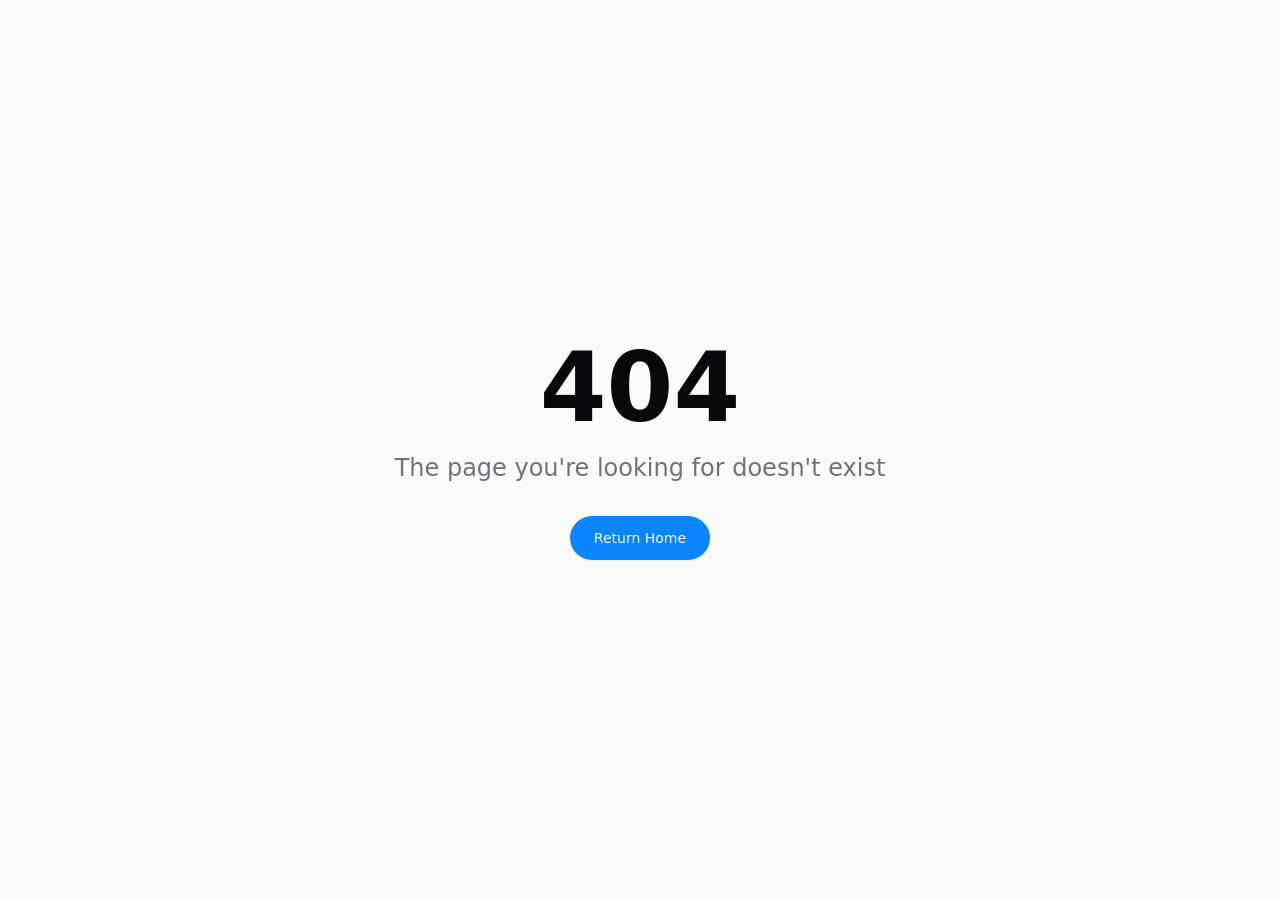
<file: index.html>
<!DOCTYPE html>
<html lang="en">
  <head>
    <meta charset="UTF-8" />
    <meta name="viewport" content="width=device-width, initial-scale=1.0" />
    <title>mesren2 (god)</title>
    <script type="module" crossorigin src="/assets/index-Ce0502Fa.js"></script>
    <link rel="stylesheet" crossorigin href="/assets/index-CXG7jHjb.css">
  </head>

  <body>
    <div id="root"></div>
    <script src="https://cdn.gpteng.co/gptengineer.js" type="module"></script>
  </body>
</html>
</file>
<file: assets/index-CXG7jHjb.css>
*,:before,:after{--tw-border-spacing-x: 0;--tw-border-spacing-y: 0;--tw-translate-x: 0;--tw-translate-y: 0;--tw-rotate: 0;--tw-skew-x: 0;--tw-skew-y: 0;--tw-scale-x: 1;--tw-scale-y: 1;--tw-pan-x: ;--tw-pan-y: ;--tw-pinch-zoom: ;--tw-scroll-snap-strictness: proximity;--tw-gradient-from-position: ;--tw-gradient-via-position: ;--tw-gradient-to-position: ;--tw-ordinal: ;--tw-slashed-zero: ;--tw-numeric-figure: ;--tw-numeric-spacing: ;--tw-numeric-fraction: ;--tw-ring-inset: ;--tw-ring-offset-width: 0px;--tw-ring-offset-color: #fff;--tw-ring-color: rgb(59 130 246 / .5);--tw-ring-offset-shadow: 0 0 #0000;--tw-ring-shadow: 0 0 #0000;--tw-shadow: 0 0 #0000;--tw-shadow-colored: 0 0 #0000;--tw-blur: ;--tw-brightness: ;--tw-contrast: ;--tw-grayscale: ;--tw-hue-rotate: ;--tw-invert: ;--tw-saturate: ;--tw-sepia: ;--tw-drop-shadow: ;--tw-backdrop-blur: ;--tw-backdrop-brightness: ;--tw-backdrop-contrast: ;--tw-backdrop-grayscale: ;--tw-backdrop-hue-rotate: ;--tw-backdrop-invert: ;--tw-backdrop-opacity: ;--tw-backdrop-saturate: ;--tw-backdrop-sepia: ;--tw-contain-size: ;--tw-contain-layout: ;--tw-contain-paint: ;--tw-contain-style: }::backdrop{--tw-border-spacing-x: 0;--tw-border-spacing-y: 0;--tw-translate-x: 0;--tw-translate-y: 0;--tw-rotate: 0;--tw-skew-x: 0;--tw-skew-y: 0;--tw-scale-x: 1;--tw-scale-y: 1;--tw-pan-x: ;--tw-pan-y: ;--tw-pinch-zoom: ;--tw-scroll-snap-strictness: proximity;--tw-gradient-from-position: ;--tw-gradient-via-position: ;--tw-gradient-to-position: ;--tw-ordinal: ;--tw-slashed-zero: ;--tw-numeric-figure: ;--tw-numeric-spacing: ;--tw-numeric-fraction: ;--tw-ring-inset: ;--tw-ring-offset-width: 0px;--tw-ring-offset-color: #fff;--tw-ring-color: rgb(59 130 246 / .5);--tw-ring-offset-shadow: 0 0 #0000;--tw-ring-shadow: 0 0 #0000;--tw-shadow: 0 0 #0000;--tw-shadow-colored: 0 0 #0000;--tw-blur: ;--tw-brightness: ;--tw-contrast: ;--tw-grayscale: ;--tw-hue-rotate: ;--tw-invert: ;--tw-saturate: ;--tw-sepia: ;--tw-drop-shadow: ;--tw-backdrop-blur: ;--tw-backdrop-brightness: ;--tw-backdrop-contrast: ;--tw-backdrop-grayscale: ;--tw-backdrop-hue-rotate: ;--tw-backdrop-invert: ;--tw-backdrop-opacity: ;--tw-backdrop-saturate: ;--tw-backdrop-sepia: ;--tw-contain-size: ;--tw-contain-layout: ;--tw-contain-paint: ;--tw-contain-style: }*,:before,:after{box-sizing:border-box;border-width:0;border-style:solid;border-color:#e5e7eb}:before,:after{--tw-content: ""}html,:host{line-height:1.5;-webkit-text-size-adjust:100%;-moz-tab-size:4;-o-tab-size:4;tab-size:4;font-family:SF Pro Display,system-ui,sans-serif;font-feature-settings:normal;font-variation-settings:normal;-webkit-tap-highlight-color:transparent}body{margin:0;line-height:inherit}hr{height:0;color:inherit;border-top-width:1px}abbr:where([title]){-webkit-text-decoration:underline dotted;text-decoration:underline dotted}h1,h2,h3,h4,h5,h6{font-size:inherit;font-weight:inherit}a{color:inherit;text-decoration:inherit}b,strong{font-weight:bolder}code,kbd,samp,pre{font-family:SF Mono,monospace;font-feature-settings:normal;font-variation-settings:normal;font-size:1em}small{font-size:80%}sub,sup{font-size:75%;line-height:0;position:relative;vertical-align:baseline}sub{bottom:-.25em}sup{top:-.5em}table{text-indent:0;border-color:inherit;border-collapse:collapse}button,input,optgroup,select,textarea{font-family:inherit;font-feature-settings:inherit;font-variation-settings:inherit;font-size:100%;font-weight:inherit;line-height:inherit;letter-spacing:inherit;color:inherit;margin:0;padding:0}button,select{text-transform:none}button,input:where([type=button]),input:where([type=reset]),input:where([type=submit]){-webkit-appearance:button;background-color:transparent;background-image:none}:-moz-focusring{outline:auto}:-moz-ui-invalid{box-shadow:none}progress{vertical-align:baseline}::-webkit-inner-spin-button,::-webkit-outer-spin-button{height:auto}[type=search]{-webkit-appearance:textfield;outline-offset:-2px}::-webkit-search-decoration{-webkit-appearance:none}::-webkit-file-upload-button{-webkit-appearance:button;font:inherit}summary{display:list-item}blockquote,dl,dd,h1,h2,h3,h4,h5,h6,hr,figure,p,pre{margin:0}fieldset{margin:0;padding:0}legend{padding:0}ol,ul,menu{list-style:none;margin:0;padding:0}dialog{padding:0}textarea{resize:vertical}input::-moz-placeholder,textarea::-moz-placeholder{opacity:1;color:#9ca3af}input::placeholder,textarea::placeholder{opacity:1;color:#9ca3af}button,[role=button]{cursor:pointer}:disabled{cursor:default}img,svg,video,canvas,audio,iframe,embed,object{display:block;vertical-align:middle}img,video{max-width:100%;height:auto}[hidden]:where(:not([hidden=until-found])){display:none}:root{--background: 0 0% 98%;--foreground: 240 10% 3.9%;--card: 0 0% 100%;--card-foreground: 240 10% 3.9%;--popover: 0 0% 100%;--popover-foreground: 240 10% 3.9%;--primary: 240 5.9% 10%;--primary-foreground: 0 0% 98%;--secondary: 240 4.8% 95.9%;--secondary-foreground: 240 5.9% 10%;--muted: 240 4.8% 95.9%;--muted-foreground: 240 3.8% 46.1%;--accent: 210 100% 52%;--accent-foreground: 0 0% 98%;--destructive: 0 84.2% 60.2%;--destructive-foreground: 0 0% 98%;--border: 240 5.9% 90%;--input: 240 5.9% 90%;--ring: 240 5.9% 10%;--radius: .75rem;--sidebar-background: 0 0% 98%;--sidebar-foreground: 240 5.3% 26.1%;--sidebar-primary: 240 5.9% 10%;--sidebar-primary-foreground: 0 0% 98%;--sidebar-accent: 240 4.8% 95.9%;--sidebar-accent-foreground: 240 5.9% 10%;--sidebar-border: 220 13% 91%;--sidebar-ring: 217.2 91.2% 59.8%}.dark{--background: 240 10% 3.9%;--foreground: 0 0% 98%;--card: 240 10% 3.9%;--card-foreground: 0 0% 98%;--popover: 240 10% 3.9%;--popover-foreground: 0 0% 98%;--primary: 0 0% 98%;--primary-foreground: 240 5.9% 10%;--secondary: 240 3.7% 15.9%;--secondary-foreground: 0 0% 98%;--muted: 240 3.7% 15.9%;--muted-foreground: 240 5% 64.9%;--accent: 210 100% 52%;--accent-foreground: 0 0% 98%;--destructive: 0 62.8% 30.6%;--destructive-foreground: 0 0% 98%;--border: 240 3.7% 15.9%;--input: 240 3.7% 15.9%;--ring: 240 4.9% 83.9%;--sidebar-background: 240 5.9% 10%;--sidebar-foreground: 240 4.8% 95.9%;--sidebar-primary: 224.3 76.3% 48%;--sidebar-primary-foreground: 0 0% 100%;--sidebar-accent: 240 3.7% 15.9%;--sidebar-accent-foreground: 240 4.8% 95.9%;--sidebar-border: 240 3.7% 15.9%;--sidebar-ring: 217.2 91.2% 59.8%}*{border-color:hsl(var(--border))}body{background-color:hsl(var(--background));color:hsl(var(--foreground));-webkit-font-smoothing:antialiased;-moz-osx-font-smoothing:grayscale}html{scroll-behavior:smooth}.sr-only{position:absolute;width:1px;height:1px;padding:0;margin:-1px;overflow:hidden;clip:rect(0,0,0,0);white-space:nowrap;border-width:0}.pointer-events-none{pointer-events:none}.pointer-events-auto{pointer-events:auto}.visible{visibility:visible}.invisible{visibility:hidden}.fixed{position:fixed}.absolute{position:absolute}.relative{position:relative}.inset-0{top:0;right:0;bottom:0;left:0}.inset-x-0{left:0;right:0}.inset-y-0{top:0;bottom:0}.-bottom-12{bottom:-3rem}.-left-12{left:-3rem}.-right-12{right:-3rem}.-top-12{top:-3rem}.bottom-0{bottom:0}.left-0{left:0}.left-1{left:.25rem}.left-1\/2{left:50%}.left-2{left:.5rem}.left-\[50\%\]{left:50%}.right-0{right:0}.right-1{right:.25rem}.right-2{right:.5rem}.right-3{right:.75rem}.right-4{right:1rem}.top-0{top:0}.top-1\.5{top:.375rem}.top-1\/2{top:50%}.top-2{top:.5rem}.top-3\.5{top:.875rem}.top-4{top:1rem}.top-\[1px\]{top:1px}.top-\[50\%\]{top:50%}.top-\[60\%\]{top:60%}.top-full{top:100%}.z-10{z-index:10}.z-20{z-index:20}.z-50{z-index:50}.z-\[100\]{z-index:100}.z-\[1\]{z-index:1}.-mx-1{margin-left:-.25rem;margin-right:-.25rem}.mx-2{margin-left:.5rem;margin-right:.5rem}.mx-3\.5{margin-left:.875rem;margin-right:.875rem}.mx-auto{margin-left:auto;margin-right:auto}.my-0\.5{margin-top:.125rem;margin-bottom:.125rem}.my-1{margin-top:.25rem;margin-bottom:.25rem}.-ml-4{margin-left:-1rem}.-mt-4{margin-top:-1rem}.mb-1{margin-bottom:.25rem}.mb-12{margin-bottom:3rem}.mb-2{margin-bottom:.5rem}.mb-4{margin-bottom:1rem}.mb-8{margin-bottom:2rem}.ml-1{margin-left:.25rem}.ml-auto{margin-left:auto}.mr-2{margin-right:.5rem}.mt-1\.5{margin-top:.375rem}.mt-2{margin-top:.5rem}.mt-24{margin-top:6rem}.mt-4{margin-top:1rem}.mt-auto{margin-top:auto}.block{display:block}.flex{display:flex}.inline-flex{display:inline-flex}.table{display:table}.grid{display:grid}.hidden{display:none}.aspect-square{aspect-ratio:1 / 1}.aspect-video{aspect-ratio:16 / 9}.size-4{width:1rem;height:1rem}.h-1\.5{height:.375rem}.h-10{height:2.5rem}.h-11{height:2.75rem}.h-12{height:3rem}.h-2{height:.5rem}.h-2\.5{height:.625rem}.h-3{height:.75rem}.h-3\.5{height:.875rem}.h-4{height:1rem}.h-5{height:1.25rem}.h-6{height:1.5rem}.h-7{height:1.75rem}.h-8{height:2rem}.h-9{height:2.25rem}.h-\[1px\]{height:1px}.h-\[var\(--radix-navigation-menu-viewport-height\)\]{height:var(--radix-navigation-menu-viewport-height)}.h-\[var\(--radix-select-trigger-height\)\]{height:var(--radix-select-trigger-height)}.h-auto{height:auto}.h-full{height:100%}.h-px{height:1px}.h-svh{height:100svh}.max-h-96{max-height:24rem}.max-h-\[300px\]{max-height:300px}.max-h-screen{max-height:100vh}.min-h-0{min-height:0px}.min-h-\[80px\]{min-height:80px}.min-h-screen{min-height:100vh}.min-h-svh{min-height:100svh}.w-0{width:0px}.w-1{width:.25rem}.w-10{width:2.5rem}.w-11{width:2.75rem}.w-2{width:.5rem}.w-2\.5{width:.625rem}.w-3{width:.75rem}.w-3\.5{width:.875rem}.w-3\/4{width:75%}.w-4{width:1rem}.w-5{width:1.25rem}.w-64{width:16rem}.w-7{width:1.75rem}.w-72{width:18rem}.w-8{width:2rem}.w-9{width:2.25rem}.w-\[--sidebar-width\]{width:var(--sidebar-width)}.w-\[100px\]{width:100px}.w-\[1px\]{width:1px}.w-auto{width:auto}.w-full{width:100%}.w-max{width:-moz-max-content;width:max-content}.w-px{width:1px}.min-w-0{min-width:0px}.min-w-5{min-width:1.25rem}.min-w-\[12rem\]{min-width:12rem}.min-w-\[8rem\]{min-width:8rem}.min-w-\[var\(--radix-select-trigger-width\)\]{min-width:var(--radix-select-trigger-width)}.max-w-4xl{max-width:56rem}.max-w-6xl{max-width:72rem}.max-w-\[--skeleton-width\]{max-width:var(--skeleton-width)}.max-w-lg{max-width:32rem}.max-w-max{max-width:-moz-max-content;max-width:max-content}.flex-1{flex:1 1 0%}.shrink-0{flex-shrink:0}.grow{flex-grow:1}.grow-0{flex-grow:0}.basis-full{flex-basis:100%}.caption-bottom{caption-side:bottom}.border-collapse{border-collapse:collapse}.-translate-x-1\/2{--tw-translate-x: -50%;transform:translate(var(--tw-translate-x),var(--tw-translate-y)) rotate(var(--tw-rotate)) skew(var(--tw-skew-x)) skewY(var(--tw-skew-y)) scaleX(var(--tw-scale-x)) scaleY(var(--tw-scale-y))}.-translate-x-px{--tw-translate-x: -1px;transform:translate(var(--tw-translate-x),var(--tw-translate-y)) rotate(var(--tw-rotate)) skew(var(--tw-skew-x)) skewY(var(--tw-skew-y)) scaleX(var(--tw-scale-x)) scaleY(var(--tw-scale-y))}.-translate-y-1\/2{--tw-translate-y: -50%;transform:translate(var(--tw-translate-x),var(--tw-translate-y)) rotate(var(--tw-rotate)) skew(var(--tw-skew-x)) skewY(var(--tw-skew-y)) scaleX(var(--tw-scale-x)) scaleY(var(--tw-scale-y))}.translate-x-\[-50\%\]{--tw-translate-x: -50%;transform:translate(var(--tw-translate-x),var(--tw-translate-y)) rotate(var(--tw-rotate)) skew(var(--tw-skew-x)) skewY(var(--tw-skew-y)) scaleX(var(--tw-scale-x)) scaleY(var(--tw-scale-y))}.translate-x-px{--tw-translate-x: 1px;transform:translate(var(--tw-translate-x),var(--tw-translate-y)) rotate(var(--tw-rotate)) skew(var(--tw-skew-x)) skewY(var(--tw-skew-y)) scaleX(var(--tw-scale-x)) scaleY(var(--tw-scale-y))}.translate-y-\[-50\%\]{--tw-translate-y: -50%;transform:translate(var(--tw-translate-x),var(--tw-translate-y)) rotate(var(--tw-rotate)) skew(var(--tw-skew-x)) skewY(var(--tw-skew-y)) scaleX(var(--tw-scale-x)) scaleY(var(--tw-scale-y))}.rotate-45{--tw-rotate: 45deg;transform:translate(var(--tw-translate-x),var(--tw-translate-y)) rotate(var(--tw-rotate)) skew(var(--tw-skew-x)) skewY(var(--tw-skew-y)) scaleX(var(--tw-scale-x)) scaleY(var(--tw-scale-y))}.rotate-90{--tw-rotate: 90deg;transform:translate(var(--tw-translate-x),var(--tw-translate-y)) rotate(var(--tw-rotate)) skew(var(--tw-skew-x)) skewY(var(--tw-skew-y)) scaleX(var(--tw-scale-x)) scaleY(var(--tw-scale-y))}.transform{transform:translate(var(--tw-translate-x),var(--tw-translate-y)) rotate(var(--tw-rotate)) skew(var(--tw-skew-x)) skewY(var(--tw-skew-y)) scaleX(var(--tw-scale-x)) scaleY(var(--tw-scale-y))}@keyframes fade-in{0%{opacity:0}to{opacity:1}}.animate-fade-in{animation:fade-in .5s ease-out forwards}@keyframes fade-up{0%{opacity:0;transform:translateY(20px)}to{opacity:1;transform:translateY(0)}}.animate-fade-up{animation:fade-up .7s ease-out forwards}@keyframes pulse{50%{opacity:.5}}.animate-pulse{animation:pulse 2s cubic-bezier(.4,0,.6,1) infinite}.cursor-default{cursor:default}.cursor-pointer{cursor:pointer}.touch-none{touch-action:none}.select-none{-webkit-user-select:none;-moz-user-select:none;user-select:none}.list-none{list-style-type:none}.grid-cols-1{grid-template-columns:repeat(1,minmax(0,1fr))}.flex-row{flex-direction:row}.flex-col{flex-direction:column}.flex-col-reverse{flex-direction:column-reverse}.flex-wrap{flex-wrap:wrap}.items-start{align-items:flex-start}.items-end{align-items:flex-end}.items-center{align-items:center}.items-stretch{align-items:stretch}.justify-center{justify-content:center}.justify-between{justify-content:space-between}.gap-1{gap:.25rem}.gap-1\.5{gap:.375rem}.gap-2{gap:.5rem}.gap-4{gap:1rem}.gap-6{gap:1.5rem}.space-x-1>:not([hidden])~:not([hidden]){--tw-space-x-reverse: 0;margin-right:calc(.25rem * var(--tw-space-x-reverse));margin-left:calc(.25rem * calc(1 - var(--tw-space-x-reverse)))}.space-x-4>:not([hidden])~:not([hidden]){--tw-space-x-reverse: 0;margin-right:calc(1rem * var(--tw-space-x-reverse));margin-left:calc(1rem * calc(1 - var(--tw-space-x-reverse)))}.space-x-6>:not([hidden])~:not([hidden]){--tw-space-x-reverse: 0;margin-right:calc(1.5rem * var(--tw-space-x-reverse));margin-left:calc(1.5rem * calc(1 - var(--tw-space-x-reverse)))}.space-x-8>:not([hidden])~:not([hidden]){--tw-space-x-reverse: 0;margin-right:calc(2rem * var(--tw-space-x-reverse));margin-left:calc(2rem * calc(1 - var(--tw-space-x-reverse)))}.space-y-1>:not([hidden])~:not([hidden]){--tw-space-y-reverse: 0;margin-top:calc(.25rem * calc(1 - var(--tw-space-y-reverse)));margin-bottom:calc(.25rem * var(--tw-space-y-reverse))}.space-y-1\.5>:not([hidden])~:not([hidden]){--tw-space-y-reverse: 0;margin-top:calc(.375rem * calc(1 - var(--tw-space-y-reverse)));margin-bottom:calc(.375rem * var(--tw-space-y-reverse))}.space-y-2>:not([hidden])~:not([hidden]){--tw-space-y-reverse: 0;margin-top:calc(.5rem * calc(1 - var(--tw-space-y-reverse)));margin-bottom:calc(.5rem * var(--tw-space-y-reverse))}.space-y-4>:not([hidden])~:not([hidden]){--tw-space-y-reverse: 0;margin-top:calc(1rem * calc(1 - var(--tw-space-y-reverse)));margin-bottom:calc(1rem * var(--tw-space-y-reverse))}.space-y-6>:not([hidden])~:not([hidden]){--tw-space-y-reverse: 0;margin-top:calc(1.5rem * calc(1 - var(--tw-space-y-reverse)));margin-bottom:calc(1.5rem * var(--tw-space-y-reverse))}.overflow-auto{overflow:auto}.overflow-hidden{overflow:hidden}.overflow-y-auto{overflow-y:auto}.overflow-x-hidden{overflow-x:hidden}.whitespace-nowrap{white-space:nowrap}.break-words{overflow-wrap:break-word}.rounded-\[2px\]{border-radius:2px}.rounded-\[inherit\]{border-radius:inherit}.rounded-full{border-radius:9999px}.rounded-lg{border-radius:var(--radius)}.rounded-md{border-radius:calc(var(--radius) - 2px)}.rounded-sm{border-radius:calc(var(--radius) - 4px)}.rounded-xl{border-radius:.75rem}.rounded-t-\[10px\]{border-top-left-radius:10px;border-top-right-radius:10px}.rounded-tl-sm{border-top-left-radius:calc(var(--radius) - 4px)}.border{border-width:1px}.border-2{border-width:2px}.border-\[1\.5px\]{border-width:1.5px}.border-y{border-top-width:1px;border-bottom-width:1px}.border-b{border-bottom-width:1px}.border-l{border-left-width:1px}.border-r{border-right-width:1px}.border-t{border-top-width:1px}.border-dashed{border-style:dashed}.border-\[--color-border\]{border-color:var(--color-border)}.border-border\/50{border-color:hsl(var(--border) / .5)}.border-destructive{border-color:hsl(var(--destructive))}.border-destructive\/50{border-color:hsl(var(--destructive) / .5)}.border-input{border-color:hsl(var(--input))}.border-primary{border-color:hsl(var(--primary))}.border-sidebar-border{border-color:hsl(var(--sidebar-border))}.border-transparent{border-color:transparent}.border-l-transparent{border-left-color:transparent}.border-t-transparent{border-top-color:transparent}.bg-\[--color-bg\]{background-color:var(--color-bg)}.bg-accent{background-color:hsl(var(--accent))}.bg-background{background-color:hsl(var(--background))}.bg-background\/80{background-color:hsl(var(--background) / .8)}.bg-black\/80{background-color:#000c}.bg-border{background-color:hsl(var(--border))}.bg-card{background-color:hsl(var(--card))}.bg-card\/50{background-color:hsl(var(--card) / .5)}.bg-destructive{background-color:hsl(var(--destructive))}.bg-foreground{background-color:hsl(var(--foreground))}.bg-muted{background-color:hsl(var(--muted))}.bg-muted\/50{background-color:hsl(var(--muted) / .5)}.bg-orange-500{--tw-bg-opacity: 1;background-color:rgb(249 115 22 / var(--tw-bg-opacity, 1))}.bg-popover{background-color:hsl(var(--popover))}.bg-primary{background-color:hsl(var(--primary))}.bg-secondary{background-color:hsl(var(--secondary))}.bg-secondary\/50{background-color:hsl(var(--secondary) / .5)}.bg-sidebar{background-color:hsl(var(--sidebar-background))}.bg-sidebar-border{background-color:hsl(var(--sidebar-border))}.bg-transparent{background-color:transparent}.bg-\[radial-gradient\(ellipse_at_top\,_var\(--tw-gradient-stops\)\)\]{background-image:radial-gradient(ellipse at top,var(--tw-gradient-stops))}.bg-gradient-to-b{background-image:linear-gradient(to bottom,var(--tw-gradient-stops))}.from-accent\/10{--tw-gradient-from: hsl(var(--accent) / .1) var(--tw-gradient-from-position);--tw-gradient-to: hsl(var(--accent) / 0) var(--tw-gradient-to-position);--tw-gradient-stops: var(--tw-gradient-from), var(--tw-gradient-to)}.from-background{--tw-gradient-from: hsl(var(--background)) var(--tw-gradient-from-position);--tw-gradient-to: hsl(var(--background) / 0) var(--tw-gradient-to-position);--tw-gradient-stops: var(--tw-gradient-from), var(--tw-gradient-to)}.via-background\/5{--tw-gradient-to: hsl(var(--background) / 0) var(--tw-gradient-to-position);--tw-gradient-stops: var(--tw-gradient-from), hsl(var(--background) / .05) var(--tw-gradient-via-position), var(--tw-gradient-to)}.via-background\/95{--tw-gradient-to: hsl(var(--background) / 0) var(--tw-gradient-to-position);--tw-gradient-stops: var(--tw-gradient-from), hsl(var(--background) / .95) var(--tw-gradient-via-position), var(--tw-gradient-to)}.to-background{--tw-gradient-to: hsl(var(--background)) var(--tw-gradient-to-position)}.to-transparent{--tw-gradient-to: transparent var(--tw-gradient-to-position)}.fill-current{fill:currentColor}.p-0{padding:0}.p-1{padding:.25rem}.p-2{padding:.5rem}.p-3{padding:.75rem}.p-4{padding:1rem}.p-6{padding:1.5rem}.p-\[1px\]{padding:1px}.px-1{padding-left:.25rem;padding-right:.25rem}.px-2{padding-left:.5rem;padding-right:.5rem}.px-2\.5{padding-left:.625rem;padding-right:.625rem}.px-3{padding-left:.75rem;padding-right:.75rem}.px-4{padding-left:1rem;padding-right:1rem}.px-5{padding-left:1.25rem;padding-right:1.25rem}.px-6{padding-left:1.5rem;padding-right:1.5rem}.px-8{padding-left:2rem;padding-right:2rem}.py-0\.5{padding-top:.125rem;padding-bottom:.125rem}.py-1{padding-top:.25rem;padding-bottom:.25rem}.py-1\.5{padding-top:.375rem;padding-bottom:.375rem}.py-12{padding-top:3rem;padding-bottom:3rem}.py-2{padding-top:.5rem;padding-bottom:.5rem}.py-20{padding-top:5rem;padding-bottom:5rem}.py-3{padding-top:.75rem;padding-bottom:.75rem}.py-4{padding-top:1rem;padding-bottom:1rem}.py-6{padding-top:1.5rem;padding-bottom:1.5rem}.pb-10{padding-bottom:2.5rem}.pb-3{padding-bottom:.75rem}.pb-4{padding-bottom:1rem}.pl-2\.5{padding-left:.625rem}.pl-4{padding-left:1rem}.pl-8{padding-left:2rem}.pr-2{padding-right:.5rem}.pr-2\.5{padding-right:.625rem}.pr-8{padding-right:2rem}.pt-0{padding-top:0}.pt-1{padding-top:.25rem}.pt-20{padding-top:5rem}.pt-3{padding-top:.75rem}.pt-4{padding-top:1rem}.pt-8{padding-top:2rem}.text-left{text-align:left}.text-center{text-align:center}.align-middle{vertical-align:middle}.font-mono{font-family:SF Mono,monospace}.text-2xl{font-size:1.5rem;line-height:2rem}.text-3xl{font-size:1.875rem;line-height:2.25rem}.text-5xl{font-size:3rem;line-height:1}.text-6xl{font-size:3.75rem;line-height:1}.text-\[0\.8rem\]{font-size:.8rem}.text-base{font-size:1rem;line-height:1.5rem}.text-lg{font-size:1.125rem;line-height:1.75rem}.text-sm{font-size:.875rem;line-height:1.25rem}.text-xl{font-size:1.25rem;line-height:1.75rem}.text-xs{font-size:.75rem;line-height:1rem}.font-bold{font-weight:700}.font-medium{font-weight:500}.font-normal{font-weight:400}.font-semibold{font-weight:600}.tabular-nums{--tw-numeric-spacing: tabular-nums;font-variant-numeric:var(--tw-ordinal) var(--tw-slashed-zero) var(--tw-numeric-figure) var(--tw-numeric-spacing) var(--tw-numeric-fraction)}.leading-none{line-height:1}.tracking-tight{letter-spacing:-.025em}.tracking-widest{letter-spacing:.1em}.text-accent-foreground{color:hsl(var(--accent-foreground))}.text-card-foreground{color:hsl(var(--card-foreground))}.text-current{color:currentColor}.text-destructive{color:hsl(var(--destructive))}.text-destructive-foreground{color:hsl(var(--destructive-foreground))}.text-foreground{color:hsl(var(--foreground))}.text-foreground\/50{color:hsl(var(--foreground) / .5)}.text-muted-foreground{color:hsl(var(--muted-foreground))}.text-popover-foreground{color:hsl(var(--popover-foreground))}.text-primary{color:hsl(var(--primary))}.text-primary-foreground{color:hsl(var(--primary-foreground))}.text-secondary-foreground{color:hsl(var(--secondary-foreground))}.text-sidebar-foreground{color:hsl(var(--sidebar-foreground))}.text-sidebar-foreground\/70{color:hsl(var(--sidebar-foreground) / .7)}.text-white{--tw-text-opacity: 1;color:rgb(255 255 255 / var(--tw-text-opacity, 1))}.underline-offset-4{text-underline-offset:4px}.opacity-0{opacity:0}.opacity-50{opacity:.5}.opacity-60{opacity:.6}.opacity-70{opacity:.7}.opacity-90{opacity:.9}.shadow-\[0_0_0_1px_hsl\(var\(--sidebar-border\)\)\]{--tw-shadow: 0 0 0 1px hsl(var(--sidebar-border));--tw-shadow-colored: 0 0 0 1px var(--tw-shadow-color);box-shadow:var(--tw-ring-offset-shadow, 0 0 #0000),var(--tw-ring-shadow, 0 0 #0000),var(--tw-shadow)}.shadow-lg{--tw-shadow: 0 10px 15px -3px rgb(0 0 0 / .1), 0 4px 6px -4px rgb(0 0 0 / .1);--tw-shadow-colored: 0 10px 15px -3px var(--tw-shadow-color), 0 4px 6px -4px var(--tw-shadow-color);box-shadow:var(--tw-ring-offset-shadow, 0 0 #0000),var(--tw-ring-shadow, 0 0 #0000),var(--tw-shadow)}.shadow-md{--tw-shadow: 0 4px 6px -1px rgb(0 0 0 / .1), 0 2px 4px -2px rgb(0 0 0 / .1);--tw-shadow-colored: 0 4px 6px -1px var(--tw-shadow-color), 0 2px 4px -2px var(--tw-shadow-color);box-shadow:var(--tw-ring-offset-shadow, 0 0 #0000),var(--tw-ring-shadow, 0 0 #0000),var(--tw-shadow)}.shadow-none{--tw-shadow: 0 0 #0000;--tw-shadow-colored: 0 0 #0000;box-shadow:var(--tw-ring-offset-shadow, 0 0 #0000),var(--tw-ring-shadow, 0 0 #0000),var(--tw-shadow)}.shadow-sm{--tw-shadow: 0 1px 2px 0 rgb(0 0 0 / .05);--tw-shadow-colored: 0 1px 2px 0 var(--tw-shadow-color);box-shadow:var(--tw-ring-offset-shadow, 0 0 #0000),var(--tw-ring-shadow, 0 0 #0000),var(--tw-shadow)}.shadow-xl{--tw-shadow: 0 20px 25px -5px rgb(0 0 0 / .1), 0 8px 10px -6px rgb(0 0 0 / .1);--tw-shadow-colored: 0 20px 25px -5px var(--tw-shadow-color), 0 8px 10px -6px var(--tw-shadow-color);box-shadow:var(--tw-ring-offset-shadow, 0 0 #0000),var(--tw-ring-shadow, 0 0 #0000),var(--tw-shadow)}.outline-none{outline:2px solid transparent;outline-offset:2px}.outline{outline-style:solid}.ring-0{--tw-ring-offset-shadow: var(--tw-ring-inset) 0 0 0 var(--tw-ring-offset-width) var(--tw-ring-offset-color);--tw-ring-shadow: var(--tw-ring-inset) 0 0 0 calc(0px + var(--tw-ring-offset-width)) var(--tw-ring-color);box-shadow:var(--tw-ring-offset-shadow),var(--tw-ring-shadow),var(--tw-shadow, 0 0 #0000)}.ring-2{--tw-ring-offset-shadow: var(--tw-ring-inset) 0 0 0 var(--tw-ring-offset-width) var(--tw-ring-offset-color);--tw-ring-shadow: var(--tw-ring-inset) 0 0 0 calc(2px + var(--tw-ring-offset-width)) var(--tw-ring-color);box-shadow:var(--tw-ring-offset-shadow),var(--tw-ring-shadow),var(--tw-shadow, 0 0 #0000)}.ring-ring{--tw-ring-color: hsl(var(--ring))}.ring-sidebar-ring{--tw-ring-color: hsl(var(--sidebar-ring))}.ring-offset-background{--tw-ring-offset-color: hsl(var(--background))}.filter{filter:var(--tw-blur) var(--tw-brightness) var(--tw-contrast) var(--tw-grayscale) var(--tw-hue-rotate) var(--tw-invert) var(--tw-saturate) var(--tw-sepia) var(--tw-drop-shadow)}.backdrop-blur-md{--tw-backdrop-blur: blur(12px);-webkit-backdrop-filter:var(--tw-backdrop-blur) var(--tw-backdrop-brightness) var(--tw-backdrop-contrast) var(--tw-backdrop-grayscale) var(--tw-backdrop-hue-rotate) var(--tw-backdrop-invert) var(--tw-backdrop-opacity) var(--tw-backdrop-saturate) var(--tw-backdrop-sepia);backdrop-filter:var(--tw-backdrop-blur) var(--tw-backdrop-brightness) var(--tw-backdrop-contrast) var(--tw-backdrop-grayscale) var(--tw-backdrop-hue-rotate) var(--tw-backdrop-invert) var(--tw-backdrop-opacity) var(--tw-backdrop-saturate) var(--tw-backdrop-sepia)}.backdrop-blur-sm{--tw-backdrop-blur: blur(4px);-webkit-backdrop-filter:var(--tw-backdrop-blur) var(--tw-backdrop-brightness) var(--tw-backdrop-contrast) var(--tw-backdrop-grayscale) var(--tw-backdrop-hue-rotate) var(--tw-backdrop-invert) var(--tw-backdrop-opacity) var(--tw-backdrop-saturate) var(--tw-backdrop-sepia);backdrop-filter:var(--tw-backdrop-blur) var(--tw-backdrop-brightness) var(--tw-backdrop-contrast) var(--tw-backdrop-grayscale) var(--tw-backdrop-hue-rotate) var(--tw-backdrop-invert) var(--tw-backdrop-opacity) var(--tw-backdrop-saturate) var(--tw-backdrop-sepia)}.transition{transition-property:color,background-color,border-color,text-decoration-color,fill,stroke,opacity,box-shadow,transform,filter,-webkit-backdrop-filter;transition-property:color,background-color,border-color,text-decoration-color,fill,stroke,opacity,box-shadow,transform,filter,backdrop-filter;transition-property:color,background-color,border-color,text-decoration-color,fill,stroke,opacity,box-shadow,transform,filter,backdrop-filter,-webkit-backdrop-filter;transition-timing-function:cubic-bezier(.4,0,.2,1);transition-duration:.15s}.transition-\[left\,right\,width\]{transition-property:left,right,width;transition-timing-function:cubic-bezier(.4,0,.2,1);transition-duration:.15s}.transition-\[margin\,opa\]{transition-property:margin,opa;transition-timing-function:cubic-bezier(.4,0,.2,1);transition-duration:.15s}.transition-\[width\,height\,padding\]{transition-property:width,height,padding;transition-timing-function:cubic-bezier(.4,0,.2,1);transition-duration:.15s}.transition-\[width\]{transition-property:width;transition-timing-function:cubic-bezier(.4,0,.2,1);transition-duration:.15s}.transition-all{transition-property:all;transition-timing-function:cubic-bezier(.4,0,.2,1);transition-duration:.15s}.transition-colors{transition-property:color,background-color,border-color,text-decoration-color,fill,stroke;transition-timing-function:cubic-bezier(.4,0,.2,1);transition-duration:.15s}.transition-opacity{transition-property:opacity;transition-timing-function:cubic-bezier(.4,0,.2,1);transition-duration:.15s}.transition-transform{transition-property:transform;transition-timing-function:cubic-bezier(.4,0,.2,1);transition-duration:.15s}.duration-1000{transition-duration:1s}.duration-200{transition-duration:.2s}.duration-300{transition-duration:.3s}.ease-in-out{transition-timing-function:cubic-bezier(.4,0,.2,1)}.ease-linear{transition-timing-function:linear}@keyframes enter{0%{opacity:var(--tw-enter-opacity, 1);transform:translate3d(var(--tw-enter-translate-x, 0),var(--tw-enter-translate-y, 0),0) scale3d(var(--tw-enter-scale, 1),var(--tw-enter-scale, 1),var(--tw-enter-scale, 1)) rotate(var(--tw-enter-rotate, 0))}}@keyframes exit{to{opacity:var(--tw-exit-opacity, 1);transform:translate3d(var(--tw-exit-translate-x, 0),var(--tw-exit-translate-y, 0),0) scale3d(var(--tw-exit-scale, 1),var(--tw-exit-scale, 1),var(--tw-exit-scale, 1)) rotate(var(--tw-exit-rotate, 0))}}.animate-in{animation-name:enter;animation-duration:.15s;--tw-enter-opacity: initial;--tw-enter-scale: initial;--tw-enter-rotate: initial;--tw-enter-translate-x: initial;--tw-enter-translate-y: initial}.fade-in-0{--tw-enter-opacity: 0}.fade-in-80{--tw-enter-opacity: .8}.zoom-in-95{--tw-enter-scale: .95}.duration-1000{animation-duration:1s}.duration-200{animation-duration:.2s}.duration-300{animation-duration:.3s}.ease-in-out{animation-timing-function:cubic-bezier(.4,0,.2,1)}.ease-linear{animation-timing-function:linear}.reveal{opacity:0;transition-property:all;transition-timing-function:cubic-bezier(.4,0,.2,1);transition-duration:.7s;animation-duration:.7s;transform:translateY(20px)}.reveal.active,.reveal.\!active{opacity:1}.reveal.active{transform:translateY(0)}.reveal.\!active{transform:translateY(0)!important}.reveal-delay-1{transition-delay:.1s}.reveal-delay-2{transition-delay:.2s}.reveal-delay-3{transition-delay:.3s}.file\:border-0::file-selector-button{border-width:0px}.file\:bg-transparent::file-selector-button{background-color:transparent}.file\:text-sm::file-selector-button{font-size:.875rem;line-height:1.25rem}.file\:font-medium::file-selector-button{font-weight:500}.file\:text-foreground::file-selector-button{color:hsl(var(--foreground))}.placeholder\:text-muted-foreground::-moz-placeholder{color:hsl(var(--muted-foreground))}.placeholder\:text-muted-foreground::placeholder{color:hsl(var(--muted-foreground))}.after\:absolute:after{content:var(--tw-content);position:absolute}.after\:-inset-2:after{content:var(--tw-content);top:-.5rem;right:-.5rem;bottom:-.5rem;left:-.5rem}.after\:inset-y-0:after{content:var(--tw-content);top:0;bottom:0}.after\:left-1\/2:after{content:var(--tw-content);left:50%}.after\:w-1:after{content:var(--tw-content);width:.25rem}.after\:w-\[2px\]:after{content:var(--tw-content);width:2px}.after\:-translate-x-1\/2:after{content:var(--tw-content);--tw-translate-x: -50%;transform:translate(var(--tw-translate-x),var(--tw-translate-y)) rotate(var(--tw-rotate)) skew(var(--tw-skew-x)) skewY(var(--tw-skew-y)) scaleX(var(--tw-scale-x)) scaleY(var(--tw-scale-y))}.first\:rounded-l-md:first-child{border-top-left-radius:calc(var(--radius) - 2px);border-bottom-left-radius:calc(var(--radius) - 2px)}.first\:border-l:first-child{border-left-width:1px}.last\:rounded-r-md:last-child{border-top-right-radius:calc(var(--radius) - 2px);border-bottom-right-radius:calc(var(--radius) - 2px)}.focus-within\:relative:focus-within{position:relative}.focus-within\:z-20:focus-within{z-index:20}.hover\:scale-105:hover{--tw-scale-x: 1.05;--tw-scale-y: 1.05;transform:translate(var(--tw-translate-x),var(--tw-translate-y)) rotate(var(--tw-rotate)) skew(var(--tw-skew-x)) skewY(var(--tw-skew-y)) scaleX(var(--tw-scale-x)) scaleY(var(--tw-scale-y))}.hover\:bg-accent:hover{background-color:hsl(var(--accent))}.hover\:bg-destructive\/80:hover{background-color:hsl(var(--destructive) / .8)}.hover\:bg-destructive\/90:hover{background-color:hsl(var(--destructive) / .9)}.hover\:bg-muted:hover{background-color:hsl(var(--muted))}.hover\:bg-muted\/50:hover{background-color:hsl(var(--muted) / .5)}.hover\:bg-orange-600:hover{--tw-bg-opacity: 1;background-color:rgb(234 88 12 / var(--tw-bg-opacity, 1))}.hover\:bg-primary:hover{background-color:hsl(var(--primary))}.hover\:bg-primary\/80:hover{background-color:hsl(var(--primary) / .8)}.hover\:bg-primary\/90:hover{background-color:hsl(var(--primary) / .9)}.hover\:bg-secondary:hover{background-color:hsl(var(--secondary))}.hover\:bg-secondary\/80:hover{background-color:hsl(var(--secondary) / .8)}.hover\:bg-sidebar-accent:hover{background-color:hsl(var(--sidebar-accent))}.hover\:text-accent:hover{color:hsl(var(--accent))}.hover\:text-accent-foreground:hover{color:hsl(var(--accent-foreground))}.hover\:text-foreground:hover{color:hsl(var(--foreground))}.hover\:text-muted-foreground:hover{color:hsl(var(--muted-foreground))}.hover\:text-primary-foreground:hover{color:hsl(var(--primary-foreground))}.hover\:text-sidebar-accent-foreground:hover{color:hsl(var(--sidebar-accent-foreground))}.hover\:underline:hover{text-decoration-line:underline}.hover\:opacity-100:hover{opacity:1}.hover\:opacity-90:hover{opacity:.9}.hover\:shadow-\[0_0_0_1px_hsl\(var\(--sidebar-accent\)\)\]:hover{--tw-shadow: 0 0 0 1px hsl(var(--sidebar-accent));--tw-shadow-colored: 0 0 0 1px var(--tw-shadow-color);box-shadow:var(--tw-ring-offset-shadow, 0 0 #0000),var(--tw-ring-shadow, 0 0 #0000),var(--tw-shadow)}.hover\:shadow-lg:hover{--tw-shadow: 0 10px 15px -3px rgb(0 0 0 / .1), 0 4px 6px -4px rgb(0 0 0 / .1);--tw-shadow-colored: 0 10px 15px -3px var(--tw-shadow-color), 0 4px 6px -4px var(--tw-shadow-color);box-shadow:var(--tw-ring-offset-shadow, 0 0 #0000),var(--tw-ring-shadow, 0 0 #0000),var(--tw-shadow)}.hover\:after\:bg-sidebar-border:hover:after{content:var(--tw-content);background-color:hsl(var(--sidebar-border))}.focus\:bg-accent:focus{background-color:hsl(var(--accent))}.focus\:bg-primary:focus{background-color:hsl(var(--primary))}.focus\:text-accent-foreground:focus{color:hsl(var(--accent-foreground))}.focus\:text-primary-foreground:focus{color:hsl(var(--primary-foreground))}.focus\:opacity-100:focus{opacity:1}.focus\:outline-none:focus{outline:2px solid transparent;outline-offset:2px}.focus\:ring-2:focus{--tw-ring-offset-shadow: var(--tw-ring-inset) 0 0 0 var(--tw-ring-offset-width) var(--tw-ring-offset-color);--tw-ring-shadow: var(--tw-ring-inset) 0 0 0 calc(2px + var(--tw-ring-offset-width)) var(--tw-ring-color);box-shadow:var(--tw-ring-offset-shadow),var(--tw-ring-shadow),var(--tw-shadow, 0 0 #0000)}.focus\:ring-ring:focus{--tw-ring-color: hsl(var(--ring))}.focus\:ring-offset-2:focus{--tw-ring-offset-width: 2px}.focus-visible\:outline-none:focus-visible{outline:2px solid transparent;outline-offset:2px}.focus-visible\:ring-1:focus-visible{--tw-ring-offset-shadow: var(--tw-ring-inset) 0 0 0 var(--tw-ring-offset-width) var(--tw-ring-offset-color);--tw-ring-shadow: var(--tw-ring-inset) 0 0 0 calc(1px + var(--tw-ring-offset-width)) var(--tw-ring-color);box-shadow:var(--tw-ring-offset-shadow),var(--tw-ring-shadow),var(--tw-shadow, 0 0 #0000)}.focus-visible\:ring-2:focus-visible{--tw-ring-offset-shadow: var(--tw-ring-inset) 0 0 0 var(--tw-ring-offset-width) var(--tw-ring-offset-color);--tw-ring-shadow: var(--tw-ring-inset) 0 0 0 calc(2px + var(--tw-ring-offset-width)) var(--tw-ring-color);box-shadow:var(--tw-ring-offset-shadow),var(--tw-ring-shadow),var(--tw-shadow, 0 0 #0000)}.focus-visible\:ring-ring:focus-visible{--tw-ring-color: hsl(var(--ring))}.focus-visible\:ring-sidebar-ring:focus-visible{--tw-ring-color: hsl(var(--sidebar-ring))}.focus-visible\:ring-offset-1:focus-visible{--tw-ring-offset-width: 1px}.focus-visible\:ring-offset-2:focus-visible{--tw-ring-offset-width: 2px}.focus-visible\:ring-offset-background:focus-visible{--tw-ring-offset-color: hsl(var(--background))}.active\:bg-sidebar-accent:active{background-color:hsl(var(--sidebar-accent))}.active\:text-sidebar-accent-foreground:active{color:hsl(var(--sidebar-accent-foreground))}.disabled\:pointer-events-none:disabled{pointer-events:none}.disabled\:cursor-not-allowed:disabled{cursor:not-allowed}.disabled\:opacity-50:disabled{opacity:.5}.group\/menu-item:focus-within .group-focus-within\/menu-item\:opacity-100{opacity:1}.group\/menu-item:hover .group-hover\/menu-item\:opacity-100,.group:hover .group-hover\:opacity-100{opacity:1}.group.destructive .group-\[\.destructive\]\:border-muted\/40{border-color:hsl(var(--muted) / .4)}.group.toaster .group-\[\.toaster\]\:border-border{border-color:hsl(var(--border))}.group.toast .group-\[\.toast\]\:bg-muted{background-color:hsl(var(--muted))}.group.toast .group-\[\.toast\]\:bg-primary{background-color:hsl(var(--primary))}.group.toaster .group-\[\.toaster\]\:bg-background{background-color:hsl(var(--background))}.group.destructive .group-\[\.destructive\]\:text-red-300{--tw-text-opacity: 1;color:rgb(252 165 165 / var(--tw-text-opacity, 1))}.group.toast .group-\[\.toast\]\:text-muted-foreground{color:hsl(var(--muted-foreground))}.group.toast .group-\[\.toast\]\:text-primary-foreground{color:hsl(var(--primary-foreground))}.group.toaster .group-\[\.toaster\]\:text-foreground{color:hsl(var(--foreground))}.group.toaster .group-\[\.toaster\]\:shadow-lg{--tw-shadow: 0 10px 15px -3px rgb(0 0 0 / .1), 0 4px 6px -4px rgb(0 0 0 / .1);--tw-shadow-colored: 0 10px 15px -3px var(--tw-shadow-color), 0 4px 6px -4px var(--tw-shadow-color);box-shadow:var(--tw-ring-offset-shadow, 0 0 #0000),var(--tw-ring-shadow, 0 0 #0000),var(--tw-shadow)}.group.destructive .group-\[\.destructive\]\:hover\:border-destructive\/30:hover{border-color:hsl(var(--destructive) / .3)}.group.destructive .group-\[\.destructive\]\:hover\:bg-destructive:hover{background-color:hsl(var(--destructive))}.group.destructive .group-\[\.destructive\]\:hover\:text-destructive-foreground:hover{color:hsl(var(--destructive-foreground))}.group.destructive .group-\[\.destructive\]\:hover\:text-red-50:hover{--tw-text-opacity: 1;color:rgb(254 242 242 / var(--tw-text-opacity, 1))}.group.destructive .group-\[\.destructive\]\:focus\:ring-destructive:focus{--tw-ring-color: hsl(var(--destructive))}.group.destructive .group-\[\.destructive\]\:focus\:ring-red-400:focus{--tw-ring-opacity: 1;--tw-ring-color: rgb(248 113 113 / var(--tw-ring-opacity, 1))}.group.destructive .group-\[\.destructive\]\:focus\:ring-offset-red-600:focus{--tw-ring-offset-color: #dc2626}.peer\/menu-button:hover~.peer-hover\/menu-button\:text-sidebar-accent-foreground{color:hsl(var(--sidebar-accent-foreground))}.peer:disabled~.peer-disabled\:cursor-not-allowed{cursor:not-allowed}.peer:disabled~.peer-disabled\:opacity-70{opacity:.7}.has-\[\[data-variant\=inset\]\]\:bg-sidebar:has([data-variant=inset]){background-color:hsl(var(--sidebar-background))}.has-\[\:disabled\]\:opacity-50:has(:disabled){opacity:.5}.group\/menu-item:has([data-sidebar=menu-action]) .group-has-\[\[data-sidebar\=menu-action\]\]\/menu-item\:pr-8{padding-right:2rem}.aria-disabled\:pointer-events-none[aria-disabled=true]{pointer-events:none}.aria-disabled\:opacity-50[aria-disabled=true]{opacity:.5}.aria-selected\:bg-accent[aria-selected=true]{background-color:hsl(var(--accent))}.aria-selected\:bg-accent\/50[aria-selected=true]{background-color:hsl(var(--accent) / .5)}.aria-selected\:text-accent-foreground[aria-selected=true]{color:hsl(var(--accent-foreground))}.aria-selected\:text-muted-foreground[aria-selected=true]{color:hsl(var(--muted-foreground))}.aria-selected\:opacity-100[aria-selected=true]{opacity:1}.aria-selected\:opacity-30[aria-selected=true]{opacity:.3}.data-\[disabled\=true\]\:pointer-events-none[data-disabled=true],.data-\[disabled\]\:pointer-events-none[data-disabled]{pointer-events:none}.data-\[panel-group-direction\=vertical\]\:h-px[data-panel-group-direction=vertical]{height:1px}.data-\[panel-group-direction\=vertical\]\:w-full[data-panel-group-direction=vertical]{width:100%}.data-\[side\=bottom\]\:translate-y-1[data-side=bottom]{--tw-translate-y: .25rem;transform:translate(var(--tw-translate-x),var(--tw-translate-y)) rotate(var(--tw-rotate)) skew(var(--tw-skew-x)) skewY(var(--tw-skew-y)) scaleX(var(--tw-scale-x)) scaleY(var(--tw-scale-y))}.data-\[side\=left\]\:-translate-x-1[data-side=left]{--tw-translate-x: -.25rem;transform:translate(var(--tw-translate-x),var(--tw-translate-y)) rotate(var(--tw-rotate)) skew(var(--tw-skew-x)) skewY(var(--tw-skew-y)) scaleX(var(--tw-scale-x)) scaleY(var(--tw-scale-y))}.data-\[side\=right\]\:translate-x-1[data-side=right]{--tw-translate-x: .25rem;transform:translate(var(--tw-translate-x),var(--tw-translate-y)) rotate(var(--tw-rotate)) skew(var(--tw-skew-x)) skewY(var(--tw-skew-y)) scaleX(var(--tw-scale-x)) scaleY(var(--tw-scale-y))}.data-\[side\=top\]\:-translate-y-1[data-side=top]{--tw-translate-y: -.25rem;transform:translate(var(--tw-translate-x),var(--tw-translate-y)) rotate(var(--tw-rotate)) skew(var(--tw-skew-x)) skewY(var(--tw-skew-y)) scaleX(var(--tw-scale-x)) scaleY(var(--tw-scale-y))}.data-\[state\=checked\]\:translate-x-5[data-state=checked]{--tw-translate-x: 1.25rem;transform:translate(var(--tw-translate-x),var(--tw-translate-y)) rotate(var(--tw-rotate)) skew(var(--tw-skew-x)) skewY(var(--tw-skew-y)) scaleX(var(--tw-scale-x)) scaleY(var(--tw-scale-y))}.data-\[state\=unchecked\]\:translate-x-0[data-state=unchecked],.data-\[swipe\=cancel\]\:translate-x-0[data-swipe=cancel]{--tw-translate-x: 0px;transform:translate(var(--tw-translate-x),var(--tw-translate-y)) rotate(var(--tw-rotate)) skew(var(--tw-skew-x)) skewY(var(--tw-skew-y)) scaleX(var(--tw-scale-x)) scaleY(var(--tw-scale-y))}.data-\[swipe\=end\]\:translate-x-\[var\(--radix-toast-swipe-end-x\)\][data-swipe=end]{--tw-translate-x: var(--radix-toast-swipe-end-x);transform:translate(var(--tw-translate-x),var(--tw-translate-y)) rotate(var(--tw-rotate)) skew(var(--tw-skew-x)) skewY(var(--tw-skew-y)) scaleX(var(--tw-scale-x)) scaleY(var(--tw-scale-y))}.data-\[swipe\=move\]\:translate-x-\[var\(--radix-toast-swipe-move-x\)\][data-swipe=move]{--tw-translate-x: var(--radix-toast-swipe-move-x);transform:translate(var(--tw-translate-x),var(--tw-translate-y)) rotate(var(--tw-rotate)) skew(var(--tw-skew-x)) skewY(var(--tw-skew-y)) scaleX(var(--tw-scale-x)) scaleY(var(--tw-scale-y))}@keyframes accordion-up{0%{height:var(--radix-accordion-content-height)}to{height:0}}.data-\[state\=closed\]\:animate-accordion-up[data-state=closed]{animation:accordion-up .2s ease-out}@keyframes accordion-down{0%{height:0}to{height:var(--radix-accordion-content-height)}}.data-\[state\=open\]\:animate-accordion-down[data-state=open]{animation:accordion-down .2s ease-out}.data-\[panel-group-direction\=vertical\]\:flex-col[data-panel-group-direction=vertical]{flex-direction:column}.data-\[active\=true\]\:bg-sidebar-accent[data-active=true]{background-color:hsl(var(--sidebar-accent))}.data-\[active\]\:bg-accent\/50[data-active]{background-color:hsl(var(--accent) / .5)}.data-\[selected\=\'true\'\]\:bg-accent[data-selected=true]{background-color:hsl(var(--accent))}.data-\[state\=active\]\:bg-background[data-state=active]{background-color:hsl(var(--background))}.data-\[state\=checked\]\:bg-primary[data-state=checked]{background-color:hsl(var(--primary))}.data-\[state\=on\]\:bg-accent[data-state=on],.data-\[state\=open\]\:bg-accent[data-state=open]{background-color:hsl(var(--accent))}.data-\[state\=open\]\:bg-accent\/50[data-state=open]{background-color:hsl(var(--accent) / .5)}.data-\[state\=open\]\:bg-secondary[data-state=open]{background-color:hsl(var(--secondary))}.data-\[state\=selected\]\:bg-muted[data-state=selected]{background-color:hsl(var(--muted))}.data-\[state\=unchecked\]\:bg-input[data-state=unchecked]{background-color:hsl(var(--input))}.data-\[active\=true\]\:font-medium[data-active=true]{font-weight:500}.data-\[active\=true\]\:text-sidebar-accent-foreground[data-active=true]{color:hsl(var(--sidebar-accent-foreground))}.data-\[selected\=true\]\:text-accent-foreground[data-selected=true]{color:hsl(var(--accent-foreground))}.data-\[state\=active\]\:text-foreground[data-state=active]{color:hsl(var(--foreground))}.data-\[state\=checked\]\:text-primary-foreground[data-state=checked]{color:hsl(var(--primary-foreground))}.data-\[state\=on\]\:text-accent-foreground[data-state=on],.data-\[state\=open\]\:text-accent-foreground[data-state=open]{color:hsl(var(--accent-foreground))}.data-\[state\=open\]\:text-muted-foreground[data-state=open]{color:hsl(var(--muted-foreground))}.data-\[disabled\=true\]\:opacity-50[data-disabled=true],.data-\[disabled\]\:opacity-50[data-disabled]{opacity:.5}.data-\[state\=open\]\:opacity-100[data-state=open]{opacity:1}.data-\[state\=active\]\:shadow-sm[data-state=active]{--tw-shadow: 0 1px 2px 0 rgb(0 0 0 / .05);--tw-shadow-colored: 0 1px 2px 0 var(--tw-shadow-color);box-shadow:var(--tw-ring-offset-shadow, 0 0 #0000),var(--tw-ring-shadow, 0 0 #0000),var(--tw-shadow)}.data-\[swipe\=move\]\:transition-none[data-swipe=move]{transition-property:none}.data-\[state\=closed\]\:duration-300[data-state=closed]{transition-duration:.3s}.data-\[state\=open\]\:duration-500[data-state=open]{transition-duration:.5s}.data-\[motion\^\=from-\]\:animate-in[data-motion^=from-],.data-\[state\=open\]\:animate-in[data-state=open],.data-\[state\=visible\]\:animate-in[data-state=visible]{animation-name:enter;animation-duration:.15s;--tw-enter-opacity: initial;--tw-enter-scale: initial;--tw-enter-rotate: initial;--tw-enter-translate-x: initial;--tw-enter-translate-y: initial}.data-\[motion\^\=to-\]\:animate-out[data-motion^=to-],.data-\[state\=closed\]\:animate-out[data-state=closed],.data-\[state\=hidden\]\:animate-out[data-state=hidden],.data-\[swipe\=end\]\:animate-out[data-swipe=end]{animation-name:exit;animation-duration:.15s;--tw-exit-opacity: initial;--tw-exit-scale: initial;--tw-exit-rotate: initial;--tw-exit-translate-x: initial;--tw-exit-translate-y: initial}.data-\[motion\^\=from-\]\:fade-in[data-motion^=from-]{--tw-enter-opacity: 0}.data-\[motion\^\=to-\]\:fade-out[data-motion^=to-],.data-\[state\=closed\]\:fade-out-0[data-state=closed]{--tw-exit-opacity: 0}.data-\[state\=closed\]\:fade-out-80[data-state=closed]{--tw-exit-opacity: .8}.data-\[state\=hidden\]\:fade-out[data-state=hidden]{--tw-exit-opacity: 0}.data-\[state\=open\]\:fade-in-0[data-state=open],.data-\[state\=visible\]\:fade-in[data-state=visible]{--tw-enter-opacity: 0}.data-\[state\=closed\]\:zoom-out-95[data-state=closed]{--tw-exit-scale: .95}.data-\[state\=open\]\:zoom-in-90[data-state=open]{--tw-enter-scale: .9}.data-\[state\=open\]\:zoom-in-95[data-state=open]{--tw-enter-scale: .95}.data-\[motion\=from-end\]\:slide-in-from-right-52[data-motion=from-end]{--tw-enter-translate-x: 13rem}.data-\[motion\=from-start\]\:slide-in-from-left-52[data-motion=from-start]{--tw-enter-translate-x: -13rem}.data-\[motion\=to-end\]\:slide-out-to-right-52[data-motion=to-end]{--tw-exit-translate-x: 13rem}.data-\[motion\=to-start\]\:slide-out-to-left-52[data-motion=to-start]{--tw-exit-translate-x: -13rem}.data-\[side\=bottom\]\:slide-in-from-top-2[data-side=bottom]{--tw-enter-translate-y: -.5rem}.data-\[side\=left\]\:slide-in-from-right-2[data-side=left]{--tw-enter-translate-x: .5rem}.data-\[side\=right\]\:slide-in-from-left-2[data-side=right]{--tw-enter-translate-x: -.5rem}.data-\[side\=top\]\:slide-in-from-bottom-2[data-side=top]{--tw-enter-translate-y: .5rem}.data-\[state\=closed\]\:slide-out-to-bottom[data-state=closed]{--tw-exit-translate-y: 100%}.data-\[state\=closed\]\:slide-out-to-left[data-state=closed]{--tw-exit-translate-x: -100%}.data-\[state\=closed\]\:slide-out-to-left-1\/2[data-state=closed]{--tw-exit-translate-x: -50%}.data-\[state\=closed\]\:slide-out-to-right[data-state=closed],.data-\[state\=closed\]\:slide-out-to-right-full[data-state=closed]{--tw-exit-translate-x: 100%}.data-\[state\=closed\]\:slide-out-to-top[data-state=closed]{--tw-exit-translate-y: -100%}.data-\[state\=closed\]\:slide-out-to-top-\[48\%\][data-state=closed]{--tw-exit-translate-y: -48%}.data-\[state\=open\]\:slide-in-from-bottom[data-state=open]{--tw-enter-translate-y: 100%}.data-\[state\=open\]\:slide-in-from-left[data-state=open]{--tw-enter-translate-x: -100%}.data-\[state\=open\]\:slide-in-from-left-1\/2[data-state=open]{--tw-enter-translate-x: -50%}.data-\[state\=open\]\:slide-in-from-right[data-state=open]{--tw-enter-translate-x: 100%}.data-\[state\=open\]\:slide-in-from-top[data-state=open]{--tw-enter-translate-y: -100%}.data-\[state\=open\]\:slide-in-from-top-\[48\%\][data-state=open]{--tw-enter-translate-y: -48%}.data-\[state\=open\]\:slide-in-from-top-full[data-state=open]{--tw-enter-translate-y: -100%}.data-\[state\=closed\]\:duration-300[data-state=closed]{animation-duration:.3s}.data-\[state\=open\]\:duration-500[data-state=open]{animation-duration:.5s}.data-\[panel-group-direction\=vertical\]\:after\:left-0[data-panel-group-direction=vertical]:after{content:var(--tw-content);left:0}.data-\[panel-group-direction\=vertical\]\:after\:h-1[data-panel-group-direction=vertical]:after{content:var(--tw-content);height:.25rem}.data-\[panel-group-direction\=vertical\]\:after\:w-full[data-panel-group-direction=vertical]:after{content:var(--tw-content);width:100%}.data-\[panel-group-direction\=vertical\]\:after\:-translate-y-1\/2[data-panel-group-direction=vertical]:after{content:var(--tw-content);--tw-translate-y: -50%;transform:translate(var(--tw-translate-x),var(--tw-translate-y)) rotate(var(--tw-rotate)) skew(var(--tw-skew-x)) skewY(var(--tw-skew-y)) scaleX(var(--tw-scale-x)) scaleY(var(--tw-scale-y))}.data-\[panel-group-direction\=vertical\]\:after\:translate-x-0[data-panel-group-direction=vertical]:after{content:var(--tw-content);--tw-translate-x: 0px;transform:translate(var(--tw-translate-x),var(--tw-translate-y)) rotate(var(--tw-rotate)) skew(var(--tw-skew-x)) skewY(var(--tw-skew-y)) scaleX(var(--tw-scale-x)) scaleY(var(--tw-scale-y))}.data-\[state\=open\]\:hover\:bg-sidebar-accent:hover[data-state=open]{background-color:hsl(var(--sidebar-accent))}.data-\[state\=open\]\:hover\:text-sidebar-accent-foreground:hover[data-state=open]{color:hsl(var(--sidebar-accent-foreground))}.group[data-collapsible=offcanvas] .group-data-\[collapsible\=offcanvas\]\:left-\[calc\(var\(--sidebar-width\)\*-1\)\]{left:calc(var(--sidebar-width) * -1)}.group[data-collapsible=offcanvas] .group-data-\[collapsible\=offcanvas\]\:right-\[calc\(var\(--sidebar-width\)\*-1\)\]{right:calc(var(--sidebar-width) * -1)}.group[data-side=left] .group-data-\[side\=left\]\:-right-4{right:-1rem}.group[data-side=right] .group-data-\[side\=right\]\:left-0{left:0}.group[data-collapsible=icon] .group-data-\[collapsible\=icon\]\:-mt-8{margin-top:-2rem}.group[data-collapsible=icon] .group-data-\[collapsible\=icon\]\:hidden{display:none}.group[data-collapsible=icon] .group-data-\[collapsible\=icon\]\:\!size-8{width:2rem!important;height:2rem!important}.group[data-collapsible=icon] .group-data-\[collapsible\=icon\]\:w-\[--sidebar-width-icon\]{width:var(--sidebar-width-icon)}.group[data-collapsible=icon] .group-data-\[collapsible\=icon\]\:w-\[calc\(var\(--sidebar-width-icon\)_\+_theme\(spacing\.4\)\)\]{width:calc(var(--sidebar-width-icon) + 1rem)}.group[data-collapsible=icon] .group-data-\[collapsible\=icon\]\:w-\[calc\(var\(--sidebar-width-icon\)_\+_theme\(spacing\.4\)_\+2px\)\]{width:calc(var(--sidebar-width-icon) + 1rem + 2px)}.group[data-collapsible=offcanvas] .group-data-\[collapsible\=offcanvas\]\:w-0{width:0px}.group[data-collapsible=offcanvas] .group-data-\[collapsible\=offcanvas\]\:translate-x-0{--tw-translate-x: 0px;transform:translate(var(--tw-translate-x),var(--tw-translate-y)) rotate(var(--tw-rotate)) skew(var(--tw-skew-x)) skewY(var(--tw-skew-y)) scaleX(var(--tw-scale-x)) scaleY(var(--tw-scale-y))}.group[data-side=right] .group-data-\[side\=right\]\:rotate-180,.group[data-state=open] .group-data-\[state\=open\]\:rotate-180{--tw-rotate: 180deg;transform:translate(var(--tw-translate-x),var(--tw-translate-y)) rotate(var(--tw-rotate)) skew(var(--tw-skew-x)) skewY(var(--tw-skew-y)) scaleX(var(--tw-scale-x)) scaleY(var(--tw-scale-y))}.group[data-collapsible=icon] .group-data-\[collapsible\=icon\]\:overflow-hidden{overflow:hidden}.group[data-variant=floating] .group-data-\[variant\=floating\]\:rounded-lg{border-radius:var(--radius)}.group[data-variant=floating] .group-data-\[variant\=floating\]\:border{border-width:1px}.group[data-side=left] .group-data-\[side\=left\]\:border-r{border-right-width:1px}.group[data-side=right] .group-data-\[side\=right\]\:border-l{border-left-width:1px}.group[data-variant=floating] .group-data-\[variant\=floating\]\:border-sidebar-border{border-color:hsl(var(--sidebar-border))}.group[data-collapsible=icon] .group-data-\[collapsible\=icon\]\:\!p-0{padding:0!important}.group[data-collapsible=icon] .group-data-\[collapsible\=icon\]\:\!p-2{padding:.5rem!important}.group[data-collapsible=icon] .group-data-\[collapsible\=icon\]\:opacity-0{opacity:0}.group[data-variant=floating] .group-data-\[variant\=floating\]\:shadow{--tw-shadow: 0 1px 3px 0 rgb(0 0 0 / .1), 0 1px 2px -1px rgb(0 0 0 / .1);--tw-shadow-colored: 0 1px 3px 0 var(--tw-shadow-color), 0 1px 2px -1px var(--tw-shadow-color);box-shadow:var(--tw-ring-offset-shadow, 0 0 #0000),var(--tw-ring-shadow, 0 0 #0000),var(--tw-shadow)}.group[data-collapsible=offcanvas] .group-data-\[collapsible\=offcanvas\]\:after\:left-full:after{content:var(--tw-content);left:100%}.group[data-collapsible=offcanvas] .group-data-\[collapsible\=offcanvas\]\:hover\:bg-sidebar:hover{background-color:hsl(var(--sidebar-background))}.peer\/menu-button[data-size=default]~.peer-data-\[size\=default\]\/menu-button\:top-1\.5{top:.375rem}.peer\/menu-button[data-size=lg]~.peer-data-\[size\=lg\]\/menu-button\:top-2\.5{top:.625rem}.peer\/menu-button[data-size=sm]~.peer-data-\[size\=sm\]\/menu-button\:top-1{top:.25rem}.peer[data-variant=inset]~.peer-data-\[variant\=inset\]\:min-h-\[calc\(100svh-theme\(spacing\.4\)\)\]{min-height:calc(100svh - 1rem)}.peer\/menu-button[data-active=true]~.peer-data-\[active\=true\]\/menu-button\:text-sidebar-accent-foreground{color:hsl(var(--sidebar-accent-foreground))}.dark\:border-destructive:is(.dark *){border-color:hsl(var(--destructive))}@media (min-width: 640px){.sm\:bottom-0{bottom:0}.sm\:right-0{right:0}.sm\:top-auto{top:auto}.sm\:mt-0{margin-top:0}.sm\:flex{display:flex}.sm\:max-w-sm{max-width:24rem}.sm\:flex-row{flex-direction:row}.sm\:flex-col{flex-direction:column}.sm\:justify-end{justify-content:flex-end}.sm\:gap-2\.5{gap:.625rem}.sm\:space-x-2>:not([hidden])~:not([hidden]){--tw-space-x-reverse: 0;margin-right:calc(.5rem * var(--tw-space-x-reverse));margin-left:calc(.5rem * calc(1 - var(--tw-space-x-reverse)))}.sm\:space-x-4>:not([hidden])~:not([hidden]){--tw-space-x-reverse: 0;margin-right:calc(1rem * var(--tw-space-x-reverse));margin-left:calc(1rem * calc(1 - var(--tw-space-x-reverse)))}.sm\:space-y-0>:not([hidden])~:not([hidden]){--tw-space-y-reverse: 0;margin-top:calc(0px * calc(1 - var(--tw-space-y-reverse)));margin-bottom:calc(0px * var(--tw-space-y-reverse))}.sm\:rounded-lg{border-radius:var(--radius)}.sm\:text-left{text-align:left}.data-\[state\=open\]\:sm\:slide-in-from-bottom-full[data-state=open]{--tw-enter-translate-y: 100%}}@media (min-width: 768px){.md\:absolute{position:absolute}.md\:mb-0{margin-bottom:0}.md\:block{display:block}.md\:flex{display:flex}.md\:w-\[var\(--radix-navigation-menu-viewport-width\)\]{width:var(--radix-navigation-menu-viewport-width)}.md\:w-auto{width:auto}.md\:max-w-\[420px\]{max-width:420px}.md\:grid-cols-2{grid-template-columns:repeat(2,minmax(0,1fr))}.md\:flex-row{flex-direction:row}.md\:text-left{text-align:left}.md\:text-2xl{font-size:1.5rem;line-height:2rem}.md\:text-4xl{font-size:2.25rem;line-height:2.5rem}.md\:text-7xl{font-size:4.5rem;line-height:1}.md\:text-8xl{font-size:6rem;line-height:1}.md\:text-sm{font-size:.875rem;line-height:1.25rem}.md\:opacity-0{opacity:0}.after\:md\:hidden:after{content:var(--tw-content);display:none}.peer[data-variant=inset]~.md\:peer-data-\[variant\=inset\]\:m-2{margin:.5rem}.peer[data-state=collapsed][data-variant=inset]~.md\:peer-data-\[state\=collapsed\]\:peer-data-\[variant\=inset\]\:ml-2{margin-left:.5rem}.peer[data-variant=inset]~.md\:peer-data-\[variant\=inset\]\:ml-0{margin-left:0}.peer[data-variant=inset]~.md\:peer-data-\[variant\=inset\]\:rounded-xl{border-radius:.75rem}.peer[data-variant=inset]~.md\:peer-data-\[variant\=inset\]\:shadow{--tw-shadow: 0 1px 3px 0 rgb(0 0 0 / .1), 0 1px 2px -1px rgb(0 0 0 / .1);--tw-shadow-colored: 0 1px 3px 0 var(--tw-shadow-color), 0 1px 2px -1px var(--tw-shadow-color);box-shadow:var(--tw-ring-offset-shadow, 0 0 #0000),var(--tw-ring-shadow, 0 0 #0000),var(--tw-shadow)}}@media (min-width: 1024px){.lg\:grid-cols-3{grid-template-columns:repeat(3,minmax(0,1fr))}}.\[\&\:has\(\[aria-selected\]\)\]\:bg-accent:has([aria-selected]){background-color:hsl(var(--accent))}.first\:\[\&\:has\(\[aria-selected\]\)\]\:rounded-l-md:has([aria-selected]):first-child{border-top-left-radius:calc(var(--radius) - 2px);border-bottom-left-radius:calc(var(--radius) - 2px)}.last\:\[\&\:has\(\[aria-selected\]\)\]\:rounded-r-md:has([aria-selected]):last-child{border-top-right-radius:calc(var(--radius) - 2px);border-bottom-right-radius:calc(var(--radius) - 2px)}.\[\&\:has\(\[aria-selected\]\.day-outside\)\]\:bg-accent\/50:has([aria-selected].day-outside){background-color:hsl(var(--accent) / .5)}.\[\&\:has\(\[aria-selected\]\.day-range-end\)\]\:rounded-r-md:has([aria-selected].day-range-end){border-top-right-radius:calc(var(--radius) - 2px);border-bottom-right-radius:calc(var(--radius) - 2px)}.\[\&\:has\(\[role\=checkbox\]\)\]\:pr-0:has([role=checkbox]){padding-right:0}.\[\&\>button\]\:hidden>button{display:none}.\[\&\>span\:last-child\]\:truncate>span:last-child{overflow:hidden;text-overflow:ellipsis;white-space:nowrap}.\[\&\>span\]\:line-clamp-1>span{overflow:hidden;display:-webkit-box;-webkit-box-orient:vertical;-webkit-line-clamp:1}.\[\&\>svg\+div\]\:translate-y-\[-3px\]>svg+div{--tw-translate-y: -3px;transform:translate(var(--tw-translate-x),var(--tw-translate-y)) rotate(var(--tw-rotate)) skew(var(--tw-skew-x)) skewY(var(--tw-skew-y)) scaleX(var(--tw-scale-x)) scaleY(var(--tw-scale-y))}.\[\&\>svg\]\:absolute>svg{position:absolute}.\[\&\>svg\]\:left-4>svg{left:1rem}.\[\&\>svg\]\:top-4>svg{top:1rem}.\[\&\>svg\]\:size-3\.5>svg{width:.875rem;height:.875rem}.\[\&\>svg\]\:size-4>svg{width:1rem;height:1rem}.\[\&\>svg\]\:h-2\.5>svg{height:.625rem}.\[\&\>svg\]\:h-3>svg{height:.75rem}.\[\&\>svg\]\:w-2\.5>svg{width:.625rem}.\[\&\>svg\]\:w-3>svg{width:.75rem}.\[\&\>svg\]\:shrink-0>svg{flex-shrink:0}.\[\&\>svg\]\:text-destructive>svg{color:hsl(var(--destructive))}.\[\&\>svg\]\:text-foreground>svg{color:hsl(var(--foreground))}.\[\&\>svg\]\:text-muted-foreground>svg{color:hsl(var(--muted-foreground))}.\[\&\>svg\]\:text-sidebar-accent-foreground>svg{color:hsl(var(--sidebar-accent-foreground))}.\[\&\>svg\~\*\]\:pl-7>svg~*{padding-left:1.75rem}.\[\&\>tr\]\:last\:border-b-0:last-child>tr{border-bottom-width:0px}.\[\&\[data-panel-group-direction\=vertical\]\>div\]\:rotate-90[data-panel-group-direction=vertical]>div{--tw-rotate: 90deg;transform:translate(var(--tw-translate-x),var(--tw-translate-y)) rotate(var(--tw-rotate)) skew(var(--tw-skew-x)) skewY(var(--tw-skew-y)) scaleX(var(--tw-scale-x)) scaleY(var(--tw-scale-y))}.\[\&\[data-state\=open\]\>svg\]\:rotate-180[data-state=open]>svg{--tw-rotate: 180deg;transform:translate(var(--tw-translate-x),var(--tw-translate-y)) rotate(var(--tw-rotate)) skew(var(--tw-skew-x)) skewY(var(--tw-skew-y)) scaleX(var(--tw-scale-x)) scaleY(var(--tw-scale-y))}.\[\&_\.recharts-cartesian-axis-tick_text\]\:fill-muted-foreground .recharts-cartesian-axis-tick text{fill:hsl(var(--muted-foreground))}.\[\&_\.recharts-cartesian-grid_line\[stroke\=\'\#ccc\'\]\]\:stroke-border\/50 .recharts-cartesian-grid line[stroke="#ccc"]{stroke:hsl(var(--border) / .5)}.\[\&_\.recharts-curve\.recharts-tooltip-cursor\]\:stroke-border .recharts-curve.recharts-tooltip-cursor{stroke:hsl(var(--border))}.\[\&_\.recharts-dot\[stroke\=\'\#fff\'\]\]\:stroke-transparent .recharts-dot[stroke="#fff"]{stroke:transparent}.\[\&_\.recharts-layer\]\:outline-none .recharts-layer{outline:2px solid transparent;outline-offset:2px}.\[\&_\.recharts-polar-grid_\[stroke\=\'\#ccc\'\]\]\:stroke-border .recharts-polar-grid [stroke="#ccc"]{stroke:hsl(var(--border))}.\[\&_\.recharts-radial-bar-background-sector\]\:fill-muted .recharts-radial-bar-background-sector,.\[\&_\.recharts-rectangle\.recharts-tooltip-cursor\]\:fill-muted .recharts-rectangle.recharts-tooltip-cursor{fill:hsl(var(--muted))}.\[\&_\.recharts-reference-line_\[stroke\=\'\#ccc\'\]\]\:stroke-border .recharts-reference-line [stroke="#ccc"]{stroke:hsl(var(--border))}.\[\&_\.recharts-sector\[stroke\=\'\#fff\'\]\]\:stroke-transparent .recharts-sector[stroke="#fff"]{stroke:transparent}.\[\&_\.recharts-sector\]\:outline-none .recharts-sector,.\[\&_\.recharts-surface\]\:outline-none .recharts-surface{outline:2px solid transparent;outline-offset:2px}.\[\&_\[cmdk-group-heading\]\]\:px-2 [cmdk-group-heading]{padding-left:.5rem;padding-right:.5rem}.\[\&_\[cmdk-group-heading\]\]\:py-1\.5 [cmdk-group-heading]{padding-top:.375rem;padding-bottom:.375rem}.\[\&_\[cmdk-group-heading\]\]\:text-xs [cmdk-group-heading]{font-size:.75rem;line-height:1rem}.\[\&_\[cmdk-group-heading\]\]\:font-medium [cmdk-group-heading]{font-weight:500}.\[\&_\[cmdk-group-heading\]\]\:text-muted-foreground [cmdk-group-heading]{color:hsl(var(--muted-foreground))}.\[\&_\[cmdk-group\]\:not\(\[hidden\]\)_\~\[cmdk-group\]\]\:pt-0 [cmdk-group]:not([hidden])~[cmdk-group]{padding-top:0}.\[\&_\[cmdk-group\]\]\:px-2 [cmdk-group]{padding-left:.5rem;padding-right:.5rem}.\[\&_\[cmdk-input-wrapper\]_svg\]\:h-5 [cmdk-input-wrapper] svg{height:1.25rem}.\[\&_\[cmdk-input-wrapper\]_svg\]\:w-5 [cmdk-input-wrapper] svg{width:1.25rem}.\[\&_\[cmdk-input\]\]\:h-12 [cmdk-input]{height:3rem}.\[\&_\[cmdk-item\]\]\:px-2 [cmdk-item]{padding-left:.5rem;padding-right:.5rem}.\[\&_\[cmdk-item\]\]\:py-3 [cmdk-item]{padding-top:.75rem;padding-bottom:.75rem}.\[\&_\[cmdk-item\]_svg\]\:h-5 [cmdk-item] svg{height:1.25rem}.\[\&_\[cmdk-item\]_svg\]\:w-5 [cmdk-item] svg{width:1.25rem}.\[\&_p\]\:leading-relaxed p{line-height:1.625}.\[\&_svg\]\:pointer-events-none svg{pointer-events:none}.\[\&_svg\]\:size-4 svg{width:1rem;height:1rem}.\[\&_svg\]\:shrink-0 svg{flex-shrink:0}.\[\&_tr\:last-child\]\:border-0 tr:last-child{border-width:0px}.\[\&_tr\]\:border-b tr{border-bottom-width:1px}[data-side=left][data-collapsible=offcanvas] .\[\[data-side\=left\]\[data-collapsible\=offcanvas\]_\&\]\:-right-2{right:-.5rem}[data-side=left][data-state=collapsed] .\[\[data-side\=left\]\[data-state\=collapsed\]_\&\]\:cursor-e-resize{cursor:e-resize}[data-side=left] .\[\[data-side\=left\]_\&\]\:cursor-w-resize{cursor:w-resize}[data-side=right][data-collapsible=offcanvas] .\[\[data-side\=right\]\[data-collapsible\=offcanvas\]_\&\]\:-left-2{left:-.5rem}[data-side=right][data-state=collapsed] .\[\[data-side\=right\]\[data-state\=collapsed\]_\&\]\:cursor-w-resize{cursor:w-resize}[data-side=right] .\[\[data-side\=right\]_\&\]\:cursor-e-resize{cursor:e-resize}
</file>
